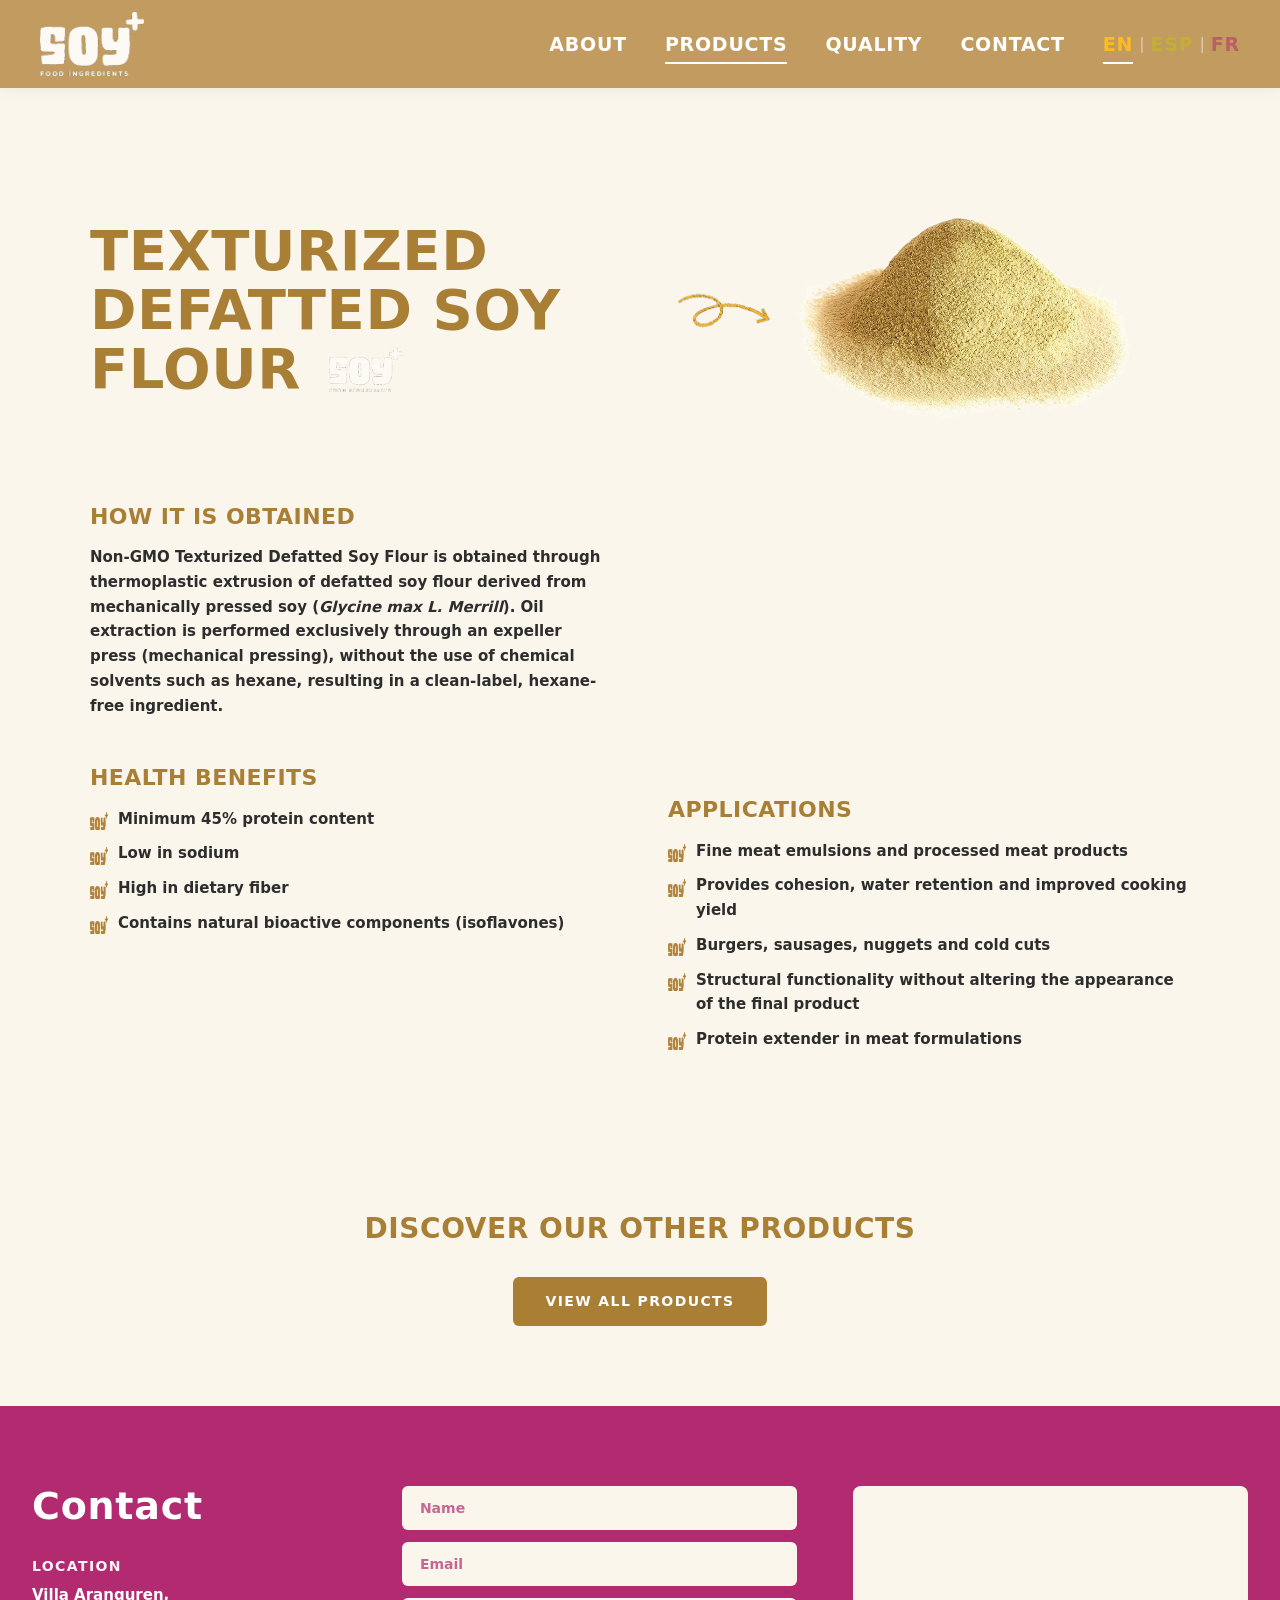
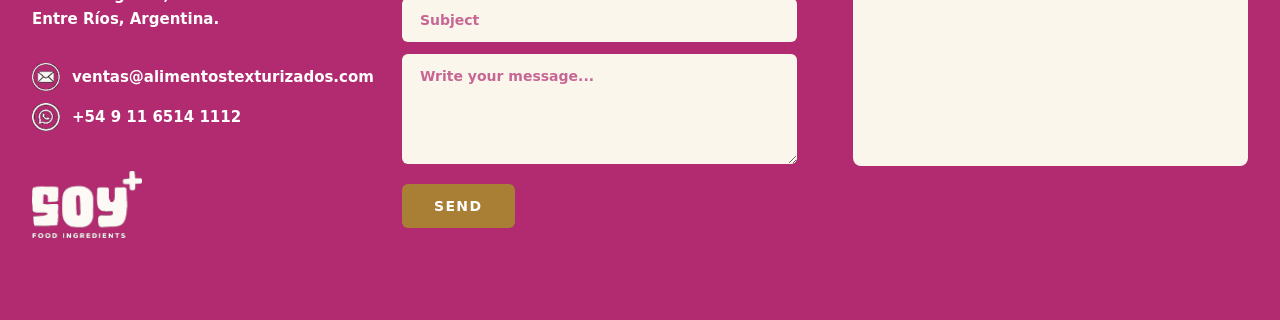
<file: en/productos/harina-de-soja-desgrasada-texturizada.html>
<!DOCTYPE html>
<html lang="en">
<head>
  <meta charset="UTF-8" />
  <meta name="viewport" content="width=device-width, initial-scale=1.0" />
  <title>Texturized Defatted Soy Flour | SOY+ Food Ingredients</title>
  <meta name="description" content="SOY+ Texturized Defatted Soy Flour: ideal for the food industry, with high protein content and excellent versatility." />
  <lisrc="../../assets/logos/soy-blanco.png"<link rel="stylesheet" href="https://use.typekit.net/dzq4suj.css" />
  <link rel="stylesheet" href="../../styles.css" />
</head>
<body>

  <header class="header">
    <div class="header-inner">
      <a href="/en/" class="logo-link" aria-label="SOY+ Home">
        <img src="../../assets/logos/soy-blanco.png" alt="SOY+ Food Ingredients" class="logo-header" />
      </a>

      <button class="menu-toggle" aria-label="Open menu">
        <span></span>
        <span></span>
        <span></span>
      </button>

      <nav class="nav" aria-label="Main menu">
        <a href="/en/#about">About</a>
        <a href="/en/productos.html" class="active">Products</a>
        <a href="/en/#quality">Quality</a>
        <a href="/en/#contact">Contact</a>
        <div class="lang-group"><span class="lang-switch lang-active lang-en">EN</span><span class="lang-sep">|</span><a href="/productos/harina-de-soja-desgrasada-texturizada.html" class="lang-switch lang-esp">ESP</a><span class="lang-sep">|</span><a href="/fr/productos/harina-de-soja-desgrasada-texturizada.html" class="lang-switch lang-fr">FR</a></div>
      </nav>
    </div>
  </header>

  <main class="producto-detail">
    <section class="producto-detail-section bg-light">
      <div class="producto-detail-inner">

        <div class="producto-titulo-row">
          <h1>
            Texturized Defatted Soy Flour
            <span class="soy-suffix"><img src="../../assets/logos/soy-blanco.png" alt="SOY+" /></span>
          </h1>

          <div class="producto-image-wrap">
            <img src="../../assets/icons/flecha-curva.png" alt="" class="flecha" />
            <img src="../../assets/img/producto-harina-monton.png" alt="Texturized Defatted Soy Flour" class="producto-foto" />
          </div>
        </div>

        <div class="producto-content">
          <div class="producto-block">
            <h2>How it is obtained</h2>
            <p>Non-GMO Texturized Defatted Soy Flour is obtained through thermoplastic extrusion of defatted soy flour derived from mechanically pressed soy (<em>Glycine max L. Merrill</em>). Oil extraction is performed exclusively through an expeller press (mechanical pressing), without the use of chemical solvents such as hexane, resulting in a clean-label, hexane-free ingredient.</p>
          </div>
        </div>

        <div class="producto-grid-bottom">
          <div class="producto-block">
            <h2>Health Benefits</h2>
            <ul>
              <li>Minimum 45% protein content</li>
              <li>Low in sodium</li>
              <li>High in dietary fiber</li>
              <li>Contains natural bioactive components (isoflavones)</li>
            </ul>
          </div>

          <div class="producto-block">
            <h2>Applications</h2>
            <ul>
              <li>Fine meat emulsions and processed meat products</li>
              <li>Provides cohesion, water retention and improved cooking yield</li>
              <li>Burgers, sausages, nuggets and cold cuts</li>
              <li>Structural functionality without altering the appearance of the final product</li>
              <li>Protein extender in meat formulations</li>
            </ul>
          </div>
        </div>

      </div>
    </section>

    <section class="otros-productos">
      <h3>Discover our other products</h3>
      <a href="/en/productos.html">View all products</a>
    </section>
  </main>

  <footer class="footer" id="contact">
    <div class="footer-inner">
      <div class="footer-info">
        <h2>Contact</h2>
        <h3>Location</h3>
        <address>
          Villa Aranguren,<br />
          Entre Ríos, Argentina.
        </address>

        <div class="footer-contact">
          <a href="mailto:ventas@alimentostexturizados.com">
            <img src="../../assets/icons/email.png" alt="" />
            ventas@alimentostexturizados.com
          </a>
          <a href="https://wa.me/5491165141112" target="_blank" rel="noopener">
            <img src="../../assets/icons/whatsapp.png" alt="" />
            +54 9 11 6514 1112
          </a>
        </div>

        <img src="../../assets/logos/soy-blanco.png" alt="SOY+ Food Ingredients" class="footer-logo" />
      </div>

      <form class="form" action="https://formspree.io/f/xqendadk" method="POST">
        <input type="text" name="nombre" placeholder="Name" required />
        <input type="email" name="email" placeholder="Email" required />
        <input type="text" name="asunto" placeholder="Subject" required />
        <textarea name="mensaje" placeholder="Write your message..." required></textarea>
        <button type="submit">Send</button>
        <div class="form-status" role="status" aria-live="polite"></div>
      </form>

      <div>
        <iframe
          class="map"
          src="https://www.google.com/maps/embed?pb=!1m18!1m12!1m3!1d3360.7!2d-60.1802694!3d-32.2422762!2m3!1f0!2f0!3f0!3m2!1i1024!2i768!4f13.1!3m3!1m2!1s0x95b6a3f275cc79bf%3A0xc38da9ec4b45b8eb!2sALIMENTOS%20TEXTURIZADOS%20SA!5e0!3m2!1sen!2sar!4v1700000000000!5m2!1sen!2sar"
          loading="lazy"
          referrerpolicy="no-referrer-when-downgrade"
          title="Location map: Villa Aranguren, Entre Ríos">
        </iframe>
      </div>
    </div>
  </footer>

  <script src="../../script.js"></script>
</body>
</html>
</file>
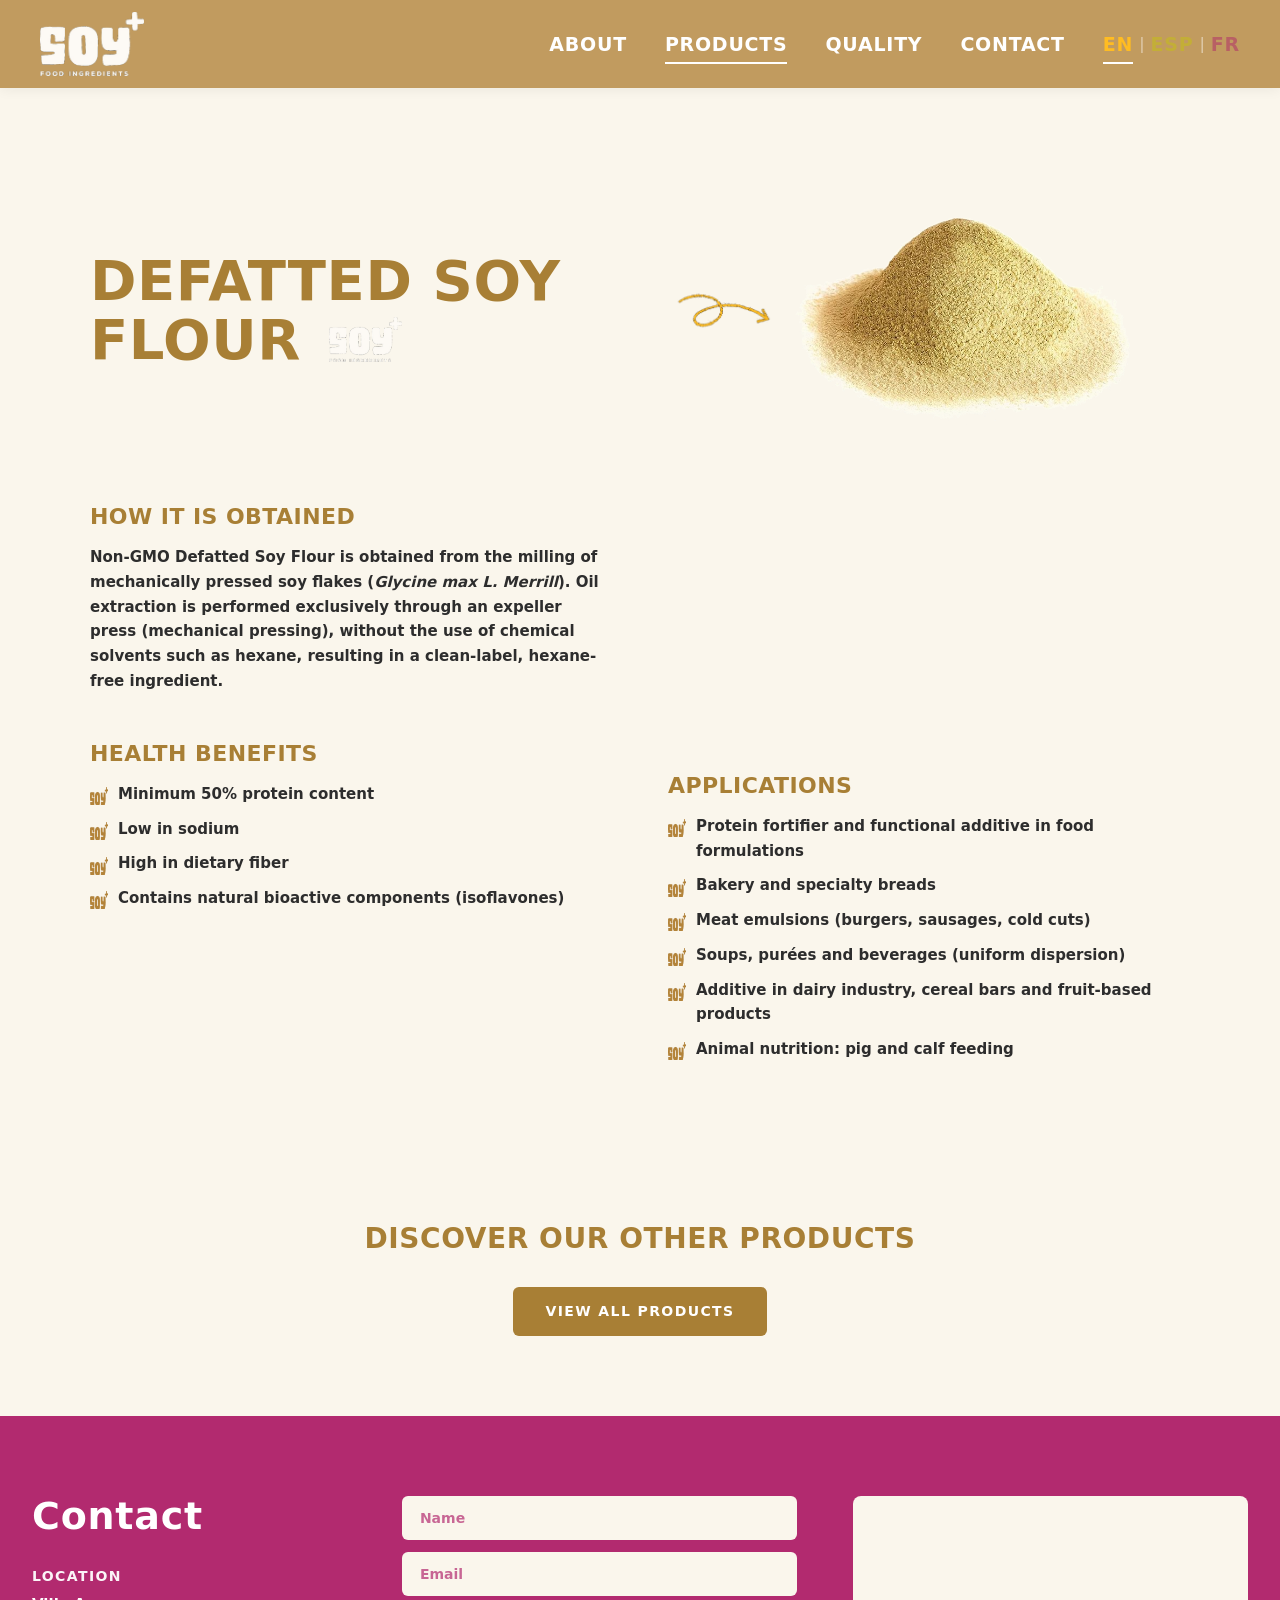
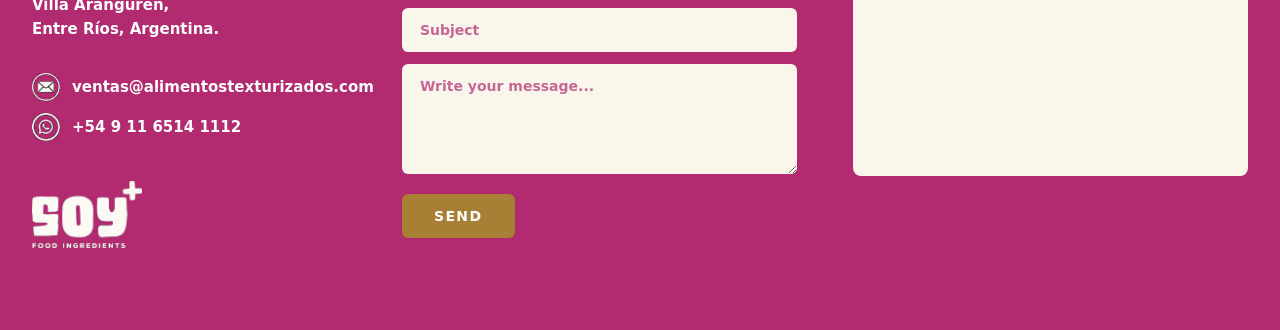
<file: en/productos/harina-de-soja-desgrasada.html>
<!DOCTYPE html>
<html lang="en">
<head>
  <meta charset="UTF-8" />
  <meta name="viewport" content="width=device-width, initial-scale=1.0" />
  <title>Defatted Soy Flour | SOY+ Food Ingredients</title>
  <meta name="description" content="SOY+ Defatted Soy Flour: micronized high-protein product for the food industry, with excellent cost/protein content ratio." />
  <lisrc="../../assets/logos/soy-blanco.png"<link rel="stylesheet" href="https://use.typekit.net/dzq4suj.css" />
  <link rel="stylesheet" href="../../styles.css" />
</head>
<body>

  <header class="header">
    <div class="header-inner">
      <a href="/en/" class="logo-link" aria-label="SOY+ Home">
        <img src="../../assets/logos/soy-blanco.png" alt="SOY+ Food Ingredients" class="logo-header" />
      </a>

      <button class="menu-toggle" aria-label="Open menu">
        <span></span>
        <span></span>
        <span></span>
      </button>

      <nav class="nav" aria-label="Main menu">
        <a href="/en/#about">About</a>
        <a href="/en/productos.html" class="active">Products</a>
        <a href="/en/#quality">Quality</a>
        <a href="/en/#contact">Contact</a>
        <div class="lang-group"><span class="lang-switch lang-active lang-en">EN</span><span class="lang-sep">|</span><a href="/productos/harina-de-soja-desgrasada.html" class="lang-switch lang-esp">ESP</a><span class="lang-sep">|</span><a href="/fr/productos/harina-de-soja-desgrasada.html" class="lang-switch lang-fr">FR</a></div>
      </nav>
    </div>
  </header>

  <main class="producto-detail">
    <section class="producto-detail-section bg-light">
      <div class="producto-detail-inner">

        <div class="producto-titulo-row">
          <h1>
            Defatted Soy Flour
            <span class="soy-suffix"><img src="../../assets/logos/soy-blanco.png" alt="SOY+" /></span>
          </h1>

          <div class="producto-image-wrap">
            <img src="../../assets/icons/flecha-curva.png" alt="" class="flecha" />
            <img src="../../assets/img/producto-harina-monton.png" alt="Defatted Soy Flour" class="producto-foto" />
          </div>
        </div>

        <div class="producto-content">
          <div class="producto-block">
            <h2>How it is obtained</h2>
            <p>Non-GMO Defatted Soy Flour is obtained from the milling of mechanically pressed soy flakes (<em>Glycine max L. Merrill</em>). Oil extraction is performed exclusively through an expeller press (mechanical pressing), without the use of chemical solvents such as hexane, resulting in a clean-label, hexane-free ingredient.</p>
          </div>
        </div>

        <div class="producto-grid-bottom">
          <div class="producto-block">
            <h2>Health Benefits</h2>
            <ul>
              <li>Minimum 50% protein content</li>
              <li>Low in sodium</li>
              <li>High in dietary fiber</li>
              <li>Contains natural bioactive components (isoflavones)</li>
            </ul>
          </div>

          <div class="producto-block">
            <h2>Applications</h2>
            <ul>
              <li>Protein fortifier and functional additive in food formulations</li>
              <li>Bakery and specialty breads</li>
              <li>Meat emulsions (burgers, sausages, cold cuts)</li>
              <li>Soups, purées and beverages (uniform dispersion)</li>
              <li>Additive in dairy industry, cereal bars and fruit-based products</li>
              <li>Animal nutrition: pig and calf feeding</li>
            </ul>
          </div>
        </div>

      </div>
    </section>

    <section class="otros-productos">
      <h3>Discover our other products</h3>
      <a href="/en/productos.html">View all products</a>
    </section>
  </main>

  <footer class="footer" id="contact">
    <div class="footer-inner">
      <div class="footer-info">
        <h2>Contact</h2>
        <h3>Location</h3>
        <address>
          Villa Aranguren,<br />
          Entre Ríos, Argentina.
        </address>

        <div class="footer-contact">
          <a href="mailto:ventas@alimentostexturizados.com">
            <img src="../../assets/icons/email.png" alt="" />
            ventas@alimentostexturizados.com
          </a>
          <a href="https://wa.me/5491165141112" target="_blank" rel="noopener">
            <img src="../../assets/icons/whatsapp.png" alt="" />
            +54 9 11 6514 1112
          </a>
        </div>

        <img src="../../assets/logos/soy-blanco.png" alt="SOY+ Food Ingredients" class="footer-logo" />
      </div>

      <form class="form" action="https://formspree.io/f/xqendadk" method="POST">
        <input type="text" name="nombre" placeholder="Name" required />
        <input type="email" name="email" placeholder="Email" required />
        <input type="text" name="asunto" placeholder="Subject" required />
        <textarea name="mensaje" placeholder="Write your message..." required></textarea>
        <button type="submit">Send</button>
        <div class="form-status" role="status" aria-live="polite"></div>
      </form>

      <div>
        <iframe
          class="map"
          src="https://www.google.com/maps/embed?pb=!1m18!1m12!1m3!1d3360.7!2d-60.1802694!3d-32.2422762!2m3!1f0!2f0!3f0!3m2!1i1024!2i768!4f13.1!3m3!1m2!1s0x95b6a3f275cc79bf%3A0xc38da9ec4b45b8eb!2sALIMENTOS%20TEXTURIZADOS%20SA!5e0!3m2!1sen!2sar!4v1700000000000!5m2!1sen!2sar"
          loading="lazy"
          referrerpolicy="no-referrer-when-downgrade"
          title="Location map: Villa Aranguren, Entre Ríos">
        </iframe>
      </div>
    </div>
  </footer>

  <script src="../../script.js"></script>
</body>
</html>
</file>
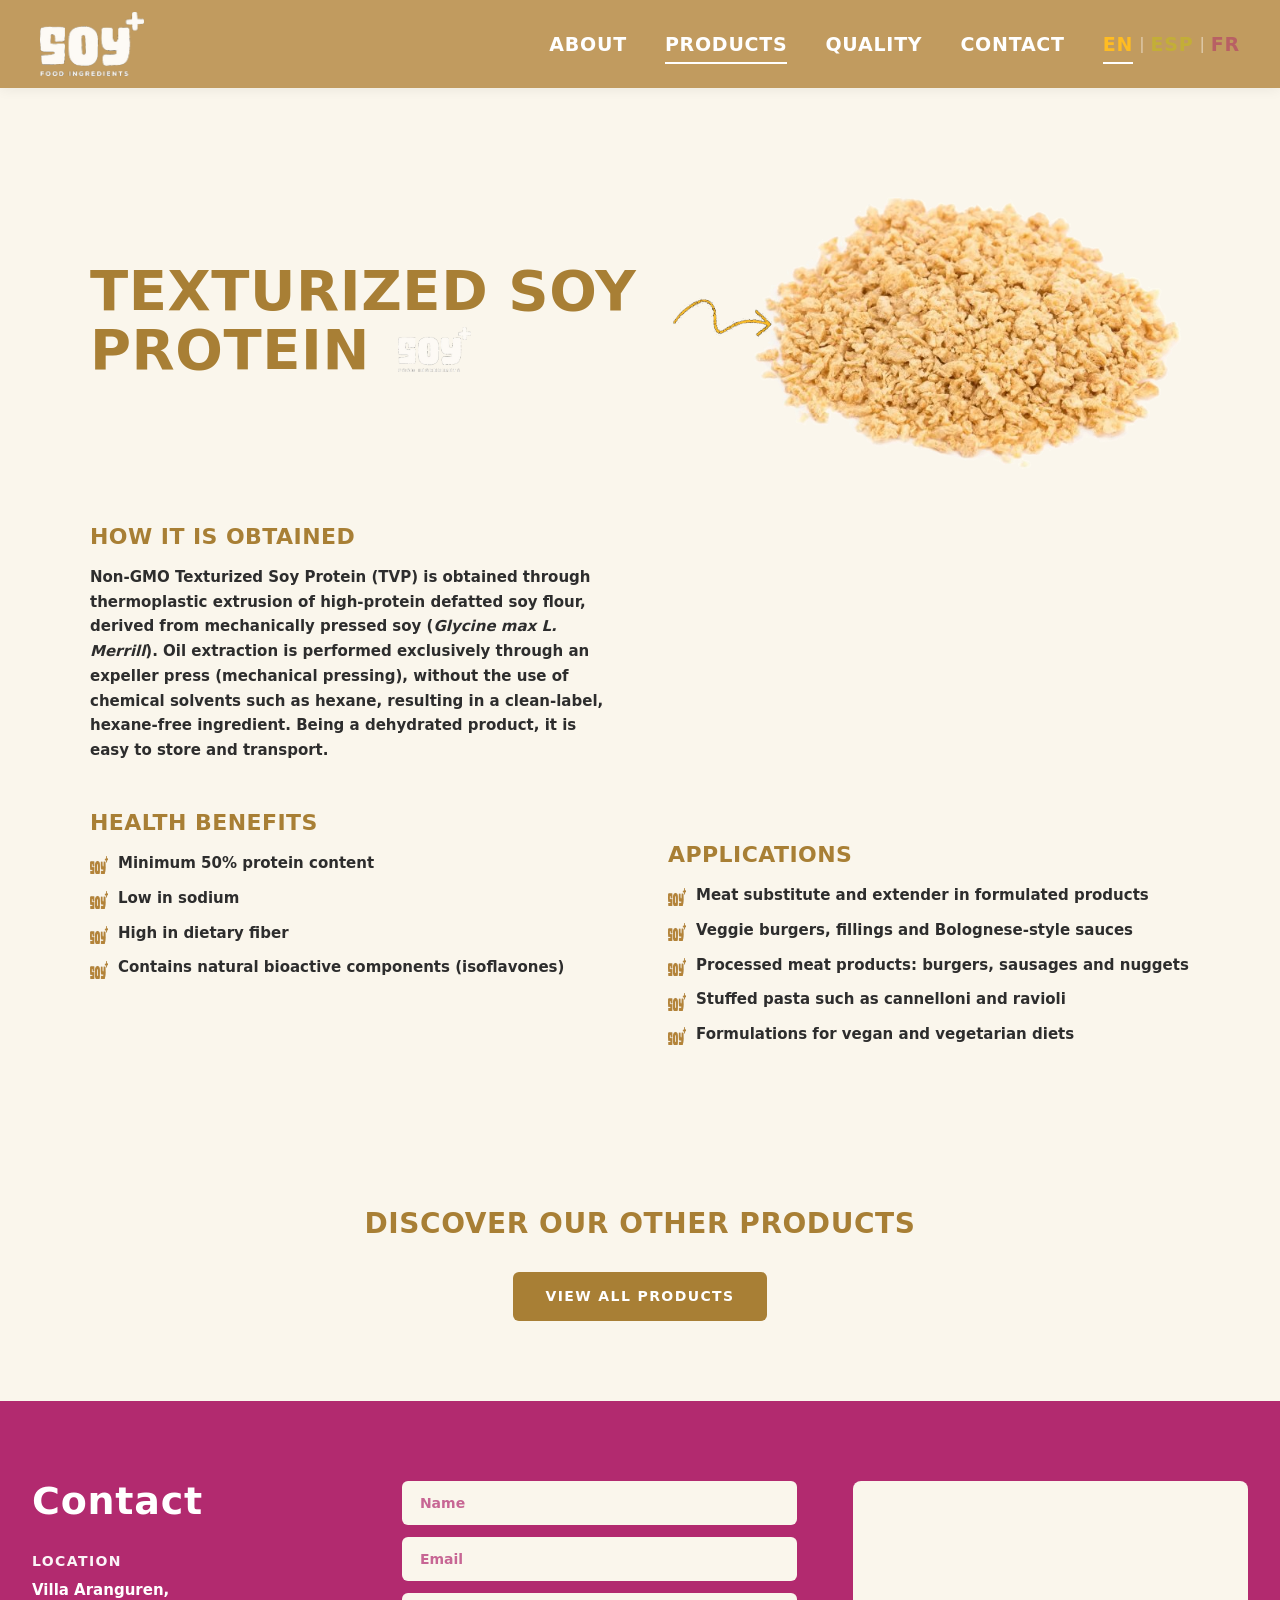
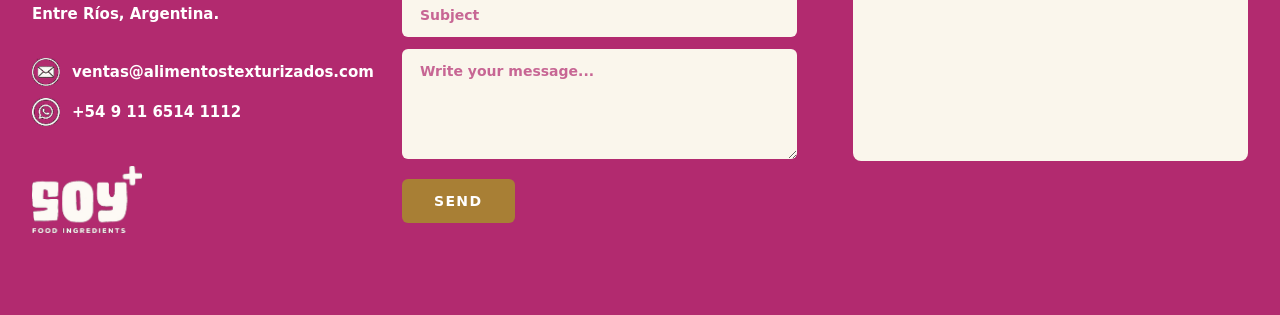
<file: en/productos/proteina-de-soja-texturizada.html>
<!DOCTYPE html>
<html lang="en">
<head>
  <meta charset="UTF-8" />
  <meta name="viewport" content="width=device-width, initial-scale=1.0" />
  <title>Texturized Soy Protein | SOY+ Food Ingredients</title>
  <meta name="description" content="SOY+ Texturized Soy Protein (TVP) is obtained from high-protein defatted soy flour. Ideal for the food and beverage industry." />
  <lisrc="../../assets/logos/soy-blanco.png"<link rel="stylesheet" href="https://use.typekit.net/dzq4suj.css" />
  <link rel="stylesheet" href="../../styles.css" />
</head>
<body>

  <header class="header">
    <div class="header-inner">
      <a href="/en/" class="logo-link" aria-label="SOY+ Home">
        <img src="../../assets/logos/soy-blanco.png" alt="SOY+ Food Ingredients" class="logo-header" />
      </a>

      <button class="menu-toggle" aria-label="Open menu">
        <span></span>
        <span></span>
        <span></span>
      </button>

      <nav class="nav" aria-label="Main menu">
        <a href="/en/#about">About</a>
        <a href="/en/productos.html" class="active">Products</a>
        <a href="/en/#quality">Quality</a>
        <a href="/en/#contact">Contact</a>
        <div class="lang-group"><span class="lang-switch lang-active lang-en">EN</span><span class="lang-sep">|</span><a href="/productos/proteina-de-soja-texturizada.html" class="lang-switch lang-esp">ESP</a><span class="lang-sep">|</span><a href="/fr/productos/proteina-de-soja-texturizada.html" class="lang-switch lang-fr">FR</a></div>
      </nav>
    </div>
  </header>

  <main class="producto-detail">
    <section class="producto-detail-section bg-light">
      <div class="producto-detail-inner">

        <div class="producto-titulo-row">
          <h1>
            Texturized Soy Protein
            <span class="soy-suffix"><img src="../../assets/logos/soy-blanco.png" alt="SOY+" /></span>
          </h1>

          <div class="producto-image-wrap">
            <img src="../../assets/icons/flecha-espiral.png" alt="" class="flecha" />
            <img src="../../assets/img/producto-tvp-monton.png" alt="Texturized Soy Protein" class="producto-foto" />
          </div>
        </div>

        <div class="producto-content">
          <div class="producto-block">
            <h2>How it is obtained</h2>
            <p>Non-GMO Texturized Soy Protein (TVP) is obtained through thermoplastic extrusion of high-protein defatted soy flour, derived from mechanically pressed soy (<em>Glycine max L. Merrill</em>). Oil extraction is performed exclusively through an expeller press (mechanical pressing), without the use of chemical solvents such as hexane, resulting in a clean-label, hexane-free ingredient. Being a dehydrated product, it is easy to store and transport.</p>
          </div>
        </div>

        <div class="producto-grid-bottom">
          <div class="producto-block">
            <h2>Health Benefits</h2>
            <ul>
              <li>Minimum 50% protein content</li>
              <li>Low in sodium</li>
              <li>High in dietary fiber</li>
              <li>Contains natural bioactive components (isoflavones)</li>
            </ul>
          </div>

          <div class="producto-block">
            <h2>Applications</h2>
            <ul>
              <li>Meat substitute and extender in formulated products</li>
              <li>Veggie burgers, fillings and Bolognese-style sauces</li>
              <li>Processed meat products: burgers, sausages and nuggets</li>
              <li>Stuffed pasta such as cannelloni and ravioli</li>
              <li>Formulations for vegan and vegetarian diets</li>
            </ul>
          </div>
        </div>

      </div>
    </section>

    <section class="otros-productos">
      <h3>Discover our other products</h3>
      <a href="/en/productos.html">View all products</a>
    </section>
  </main>

  <footer class="footer" id="contact">
    <div class="footer-inner">
      <div class="footer-info">
        <h2>Contact</h2>
        <h3>Location</h3>
        <address>
          Villa Aranguren,<br />
          Entre Ríos, Argentina.
        </address>

        <div class="footer-contact">
          <a href="mailto:ventas@alimentostexturizados.com">
            <img src="../../assets/icons/email.png" alt="" />
            ventas@alimentostexturizados.com
          </a>
          <a href="https://wa.me/5491165141112" target="_blank" rel="noopener">
            <img src="../../assets/icons/whatsapp.png" alt="" />
            +54 9 11 6514 1112
          </a>
        </div>

        <img src="../../assets/logos/soy-blanco.png" alt="SOY+ Food Ingredients" class="footer-logo" />
      </div>

      <form class="form" action="https://formspree.io/f/xqendadk" method="POST">
        <input type="text" name="nombre" placeholder="Name" required />
        <input type="email" name="email" placeholder="Email" required />
        <input type="text" name="asunto" placeholder="Subject" required />
        <textarea name="mensaje" placeholder="Write your message..." required></textarea>
        <button type="submit">Send</button>
        <div class="form-status" role="status" aria-live="polite"></div>
      </form>

      <div>
        <iframe
          class="map"
          src="https://www.google.com/maps/embed?pb=!1m18!1m12!1m3!1d3360.7!2d-60.1802694!3d-32.2422762!2m3!1f0!2f0!3f0!3m2!1i1024!2i768!4f13.1!3m3!1m2!1s0x95b6a3f275cc79bf%3A0xc38da9ec4b45b8eb!2sALIMENTOS%20TEXTURIZADOS%20SA!5e0!3m2!1sen!2sar!4v1700000000000!5m2!1sen!2sar"
          loading="lazy"
          referrerpolicy="no-referrer-when-downgrade"
          title="Location map: Villa Aranguren, Entre Ríos">
        </iframe>
      </div>
    </div>
  </footer>

  <script src="../../script.js"></script>
</body>
</html>
</file>
<file: styles.css>
/* ================================================
   SOY+ Food Ingredients - Estilos
   ================================================ */

/* Tipografía: Nexa via Adobe Fonts (Typekit)
   El <link> a Typekit se carga desde cada HTML.
   - Nexa Rust Sans (weight 900) → títulos
   - Nexa (weight 600 = Bold) → texto destacado
   - Nexa (weight 500 = SemiBold) → cuerpo */

/* ================================================
   VARIABLES
   ================================================ */
:root {
  /* Colores del diseño */
  --dorado: #A87F35;
  --dorado-claro: #BC9145;
  --dorado-suave: #D4AB5C;
  --magenta: #B22A6F;
  --magenta-oscuro: #9C2461;
  --crema: #F5EFE0;
  --crema-claro: #FAF6EC;
  --beige-tarjeta: #E8E2D5;
  --texto-oscuro: #2D2D2D;
  --texto-medio: #555;
  --blanco: #FFFFFF;

  /* Tipografía Nexa via Adobe Fonts
     --font-display: títulos (font-weight: 900)
     --font-body: texto general (font-weight: 500 cuerpo, 600 destacado) */
  --font-display: 'nexa-rust-sans', system-ui, sans-serif;
  --font-body: 'nexa', system-ui, sans-serif;

  /* Layout */
  --max-width: 1280px;
  --header-height: 88px;
}

/* ================================================
   RESET Y BASE
   ================================================ */
* {
  margin: 0;
  padding: 0;
  box-sizing: border-box;
}

html {
  scroll-behavior: smooth;
}

body {
  font-family: var(--font-body);
  font-weight: 500;
  color: var(--texto-oscuro);
  line-height: 1.5;
  background: var(--blanco);
  -webkit-font-smoothing: antialiased;
  -moz-osx-font-smoothing: grayscale;
}

img {
  max-width: 100%;
  height: auto;
  display: block;
}

a {
  text-decoration: none;
  color: inherit;
}

h1, h2, h3, h4, h5, h6 {
  font-family: var(--font-display);
  font-weight: 900;
  line-height: 1.1;
  letter-spacing: -0.01em;
}

/* ================================================
   HEADER / NAVBAR
   ================================================ */
.header {
  position: fixed;
  top: 0;
  left: 0;
  right: 0;
  height: var(--header-height);
  background: rgba(178, 131, 56, 0.8);
  backdrop-filter: blur(8px);
  -webkit-backdrop-filter: blur(8px);
  z-index: 100;
  box-shadow: 0 2px 12px rgba(0,0,0,0.06);
}

/* En páginas sin Hero (productos, detalles), el header se ve sobre fondos claros.
   El backdrop-filter hace que se vea elegante sobre cualquier contenido. */

.header-inner {
  width: 100%;
  height: 100%;
  margin: 0;
  padding: 0 40px;
  display: flex;
  align-items: center;
  justify-content: space-between;
  gap: 24px;
}

.logo-link {
  flex-shrink: 0;
}

.logo-header {
  height: 64px;
  width: auto;
}

.nav {
  display: flex;
  align-items: center;
  gap: 38px;
}

.nav a {
  color: var(--blanco);
  font-family: var(--font-body);
  font-weight: 600;
  font-size: 19px;
  letter-spacing: 0.04em;
  text-transform: uppercase;
  transition: opacity 0.2s ease, transform 0.2s ease;
  position: relative;
}

.nav a:not(.lang-switch)::after {
  content: '';
  position: absolute;
  left: 0;
  bottom: -6px;
  width: 0;
  height: 2px;
  background: var(--blanco);
  transition: width 0.3s ease;
}

.nav a:hover::after,
.nav a.active::after {
  width: 100%;
}

.nav a:hover {
  opacity: 0.9;
}

.lang-group {
  display: flex;
  align-items: center;
  gap: 6px;
}

.lang-sep {
  color: var(--blanco);
  opacity: 0.5;
  font-size: 16px;
}

.lang-switch {
  color: var(--blanco);
  font-family: var(--font-body);
  font-weight: 600;
  font-size: 19px;
  letter-spacing: 0.04em;
  text-transform: uppercase;
  cursor: pointer;
  user-select: none;
  transition: opacity 0.2s ease;
  text-decoration: none;
  position: relative;
}

.lang-switch:hover {
  opacity: 0.85;
}

.lang-active {
  opacity: 1;
  cursor: default;
  pointer-events: none;
  font-weight: 900;
}

.lang-active.lang-en { color: #FFBC22; }
.lang-active.lang-esp { color: #C6C607; }
.lang-active.lang-fr { color: #AD1A6B; }

.lang-active::after {
  content: '';
  position: absolute;
  left: 0;
  bottom: -6px;
  width: 100%;
  height: 2px;
  background: var(--blanco);
}

.lang-switch:not(.lang-active) {
  opacity: 0.45;
}

.lang-switch[href="/en/"],
.lang-switch[href="/en/productos.html"],
.lang-switch[href*="/en/productos/"] {
  color: #FFBC22;
}

.lang-switch[href="/"],
.lang-switch[href="/productos.html"],
.lang-switch[href*="/productos/"] {
  color: #C6C607;
}

.lang-switch[href="/fr/"],
.lang-switch[href="/fr/productos.html"],
.lang-switch[href*="/fr/productos/"] {
  color: #AD1A6B;
}

.lang-active::after {
  content: '';
  position: absolute;
  left: 0;
  bottom: -6px;
  width: 100%;
  height: 2px;
  background: var(--blanco);
}

/* Menú mobile */
.menu-toggle {
  display: none;
  background: none;
  border: none;
  cursor: pointer;
  padding: 8px;
}

.menu-toggle span {
  display: block;
  width: 28px;
  height: 3px;
  background: var(--blanco);
  margin: 5px 0;
  transition: transform 0.3s ease, opacity 0.3s ease;
  border-radius: 2px;
}

.menu-toggle.open span:nth-child(1) {
  transform: translateY(8px) rotate(45deg);
}
.menu-toggle.open span:nth-child(2) {
  opacity: 0;
}
.menu-toggle.open span:nth-child(3) {
  transform: translateY(-8px) rotate(-45deg);
}

/* ================================================
   HERO HOME
   ================================================ */
.hero {
  position: relative;
  height: 75vh;
  min-height: 520px;
  margin-top: 0;
  background: url('assets/img/hero-tvp.jpg') center/cover no-repeat;
  display: flex;
  align-items: center;
  justify-content: center;
  overflow: hidden;
}

.hero::before {
  content: '';
  position: absolute;
  inset: 0;
  background: rgba(65, 64, 66, 0.5);
}

.hero-logo {
  width: min(340px, 50vw);
  position: relative;
  z-index: 2;
  animation: fadeInScale 1s ease both;
}

@keyframes fadeInScale {
  from {
    opacity: 0;
    transform: scale(0.92);
  }
  to {
    opacity: 1;
    transform: scale(1);
  }
}

/* ================================================
   TAGLINE BAR
   ================================================ */
.tagline {
  background: var(--dorado);
  padding: 56px 32px;
  text-align: center;
}

.tagline p {
  font-family: var(--font-body);
  font-weight: 600;
  color: var(--blanco);
  font-size: 19px;
  letter-spacing: 0.04em;
  text-transform: uppercase;
  max-width: 780px;
  margin: 0 auto;
  line-height: 1.4;
}

/* ================================================
   NOSOTROS - VALORES / MISIÓN / VISIÓN
   ================================================ */
.nosotros {
  position: relative;
  padding: 100px 32px;
  background: url('assets/img/tvp-madera.jpg') center/cover no-repeat;
}

.nosotros::before {
  content: '';
  position: absolute;
  inset: 0;
  background: rgba(255,255,255,0.15);
}

.cards {
  position: relative;
  display: grid;
  grid-template-columns: repeat(3, 1fr);
  gap: 32px;
  max-width: 1100px;
  margin: 0 auto;
}

.card {
  background: rgba(232, 226, 213, 0.92);
  backdrop-filter: blur(4px);
  -webkit-backdrop-filter: blur(4px);
  border-radius: 16px;
  padding: 48px 32px;
  text-align: center;
  min-height: 320px;
  display: flex;
  flex-direction: column;
  align-items: center;
  box-shadow: 0 8px 32px rgba(0,0,0,0.08);
  transition: transform 0.4s ease, box-shadow 0.4s ease;
}

.card:hover {
  transform: translateY(-6px);
  box-shadow: 0 16px 40px rgba(0,0,0,0.12);
}

.card-icon {
  width: 56px;
  height: 56px;
  object-fit: contain;
  margin-bottom: 28px;
}

.card h3 {
  font-family: var(--font-display);
  font-weight: 600;
  color: var(--dorado);
  font-size: 28px;
  letter-spacing: 0.02em;
  margin-bottom: 24px;
  text-transform: uppercase;
}

.card p {
  font-family: var(--font-body);
  font-weight: 600;
  color: var(--dorado);
  font-size: 15px;
  line-height: 1.5;
}

/* ================================================
   CALIDAD
   ================================================ */
.calidad {
  position: relative;
  padding: 100px 32px;
  background: var(--crema-claro);
  overflow: hidden;
}

.calidad::before,
.calidad::after {
  content: '';
  position: absolute;
  width: 280px;
  height: 280px;
  background: var(--dorado);
  opacity: 0.08;
  border-radius: 50%;
  filter: blur(60px);
}

.calidad::before {
  top: 50px;
  left: -100px;
}

.calidad::after {
  bottom: 50px;
  right: -100px;
}

.calidad-inner {
  position: relative;
  max-width: 1100px;
  margin: 0 auto;
}

.calidad h2 {
  text-align: center;
  font-size: clamp(38px, 5vw, 52px);
  color: #C8E835;
  margin-bottom: 56px;
  letter-spacing: 0.02em;
  text-transform: uppercase;
}

.calidad-content {
  display: grid;
  grid-template-columns: 1fr 1fr;
  gap: 48px;
  margin-bottom: 56px;
}

.calidad-content p {
  font-family: var(--font-body);
  font-weight: 600;
  color: var(--texto-oscuro);
  font-size: 15px;
  line-height: 1.65;
  margin-bottom: 18px;
}

.calidad-content p .highlight {
  color: var(--magenta);
  font-weight: 600;
}

.certs {
  padding-top: 40px;
  border-top: 1px solid rgba(0,0,0,0.08);
}

.certs-logos {
  display: flex;
  align-items: center;
  justify-content: space-around;
  gap: 32px;
  flex-wrap: wrap;
}

.certs-logos img {
  height: 80px;
  width: auto;
  object-fit: contain;
  opacity: 0.95;
  transition: opacity 0.3s ease, transform 0.3s ease;
}

.certs-logos img:hover {
  opacity: 1;
  transform: scale(1.05);
}

/* ================================================
   FOOTER / CONTACTO
   ================================================ */
.footer {
  background: var(--magenta);
  color: var(--blanco);
  padding: 80px 32px 48px;
}

.footer-inner {
  max-width: var(--max-width);
  margin: 0 auto;
  display: grid;
  grid-template-columns: 1.1fr 1.4fr 1.4fr;
  gap: 56px;
}

.footer h2 {
  font-family: var(--font-display);
  font-size: 38px;
  margin-bottom: 32px;
  letter-spacing: 0.02em;
}

.footer-info h3 {
  font-family: var(--font-body);
  font-weight: 600;
  font-size: 14px;
  letter-spacing: 0.1em;
  text-transform: uppercase;
  margin-bottom: 8px;
  opacity: 0.95;
}

.footer-info address {
  font-style: normal;
  font-size: 15px;
  font-weight: 600;
  line-height: 1.6;
  margin-bottom: 32px;
}

.footer-contact {
  display: flex;
  flex-direction: column;
  gap: 12px;
  margin-bottom: 40px;
}

.footer-contact a {
  display: flex;
  align-items: center;
  gap: 12px;
  font-size: 15px;
  font-weight: 600;
  color: var(--blanco);
  transition: opacity 0.2s ease;
}

.footer-contact a:hover {
  opacity: 0.85;
}

.footer-contact img {
  width: 28px;
  height: 28px;
  flex-shrink: 0;
}

.footer-logo {
  width: 110px;
  margin-top: 16px;
}

/* Form */
.form {
  display: flex;
  flex-direction: column;
  gap: 12px;
}

.form input,
.form textarea {
  background: var(--crema-claro);
  border: none;
  border-radius: 6px;
  padding: 14px 18px;
  font-family: var(--font-body);
  font-size: 14px;
  font-weight: 600;
  color: var(--texto-oscuro);
  outline: none;
  transition: box-shadow 0.2s ease;
}

.form input::placeholder,
.form textarea::placeholder {
  color: var(--magenta);
  opacity: 0.7;
  font-weight: 600;
}

.form input:focus,
.form textarea:focus {
  box-shadow: 0 0 0 3px rgba(255,255,255,0.4);
}

.form textarea {
  resize: vertical;
  min-height: 110px;
  font-family: var(--font-body);
}

.form button {
  background: var(--dorado);
  color: var(--blanco);
  border: none;
  padding: 14px 32px;
  font-family: var(--font-body);
  font-weight: 600;
  font-size: 14px;
  letter-spacing: 0.1em;
  text-transform: uppercase;
  border-radius: 6px;
  cursor: pointer;
  align-self: flex-start;
  margin-top: 8px;
  transition: background 0.2s ease, transform 0.2s ease;
}

.form button:hover {
  background: var(--dorado-claro);
  transform: translateY(-1px);
}

.form-status {
  margin-top: 12px;
  font-size: 14px;
  font-weight: 600;
  min-height: 20px;
}

.form-status.success {
  color: #B6FFC7;
}

.form-status.error {
  color: #FFD0D0;
}

/* Mapa */
.map {
  width: 100%;
  height: 280px;
  border-radius: 8px;
  border: none;
  background: var(--crema-claro);
}

/* ================================================
   PÁGINA PRODUCTOS - LISTADO
   ================================================ */
.productos-grid {
  margin-top: var(--header-height);
  background: var(--crema-claro);
  padding: 100px 32px 0;
  position: relative;
  background-image: url('assets/img/fondo-soja-semillas.jpg');
  background-size: cover;
  background-position: center;
}

.productos-grid::before {
  content: '';
  position: absolute;
  inset: 0;
  background: rgba(255,255,255,0.7);
}

.productos-inner {
  position: relative;
  max-width: 1200px;
  margin: 0 auto;
}

.productos-grid h1 {
  text-align: center;
  font-size: clamp(40px, 5.5vw, 60px);
  color: var(--dorado);
  margin-bottom: 80px;
  letter-spacing: 0.02em;
  text-transform: uppercase;
}

.productos-cards {
  display: grid;
  grid-template-columns: repeat(3, 1fr);
  gap: 48px;
  padding-bottom: 120px;
}

.producto-card {
  text-align: center;
  display: flex;
  flex-direction: column;
  align-items: center;
  padding: 24px;
  transition: transform 0.4s ease;
}

.producto-card:hover {
  transform: translateY(-8px);
}

.producto-card-icon {
  width: 140px;
  height: 140px;
  object-fit: contain;
  margin-bottom: 32px;
}

.producto-card h2 {
  font-family: var(--font-display);
  font-weight: 500;
  color: var(--dorado);
  font-size: 26px;
  line-height: 1.2;
  letter-spacing: -0.005em;
  margin-bottom: 24px;
  min-height: 64px;
}

.btn-ver {
  background: var(--blanco);
  color: var(--dorado);
  padding: 10px 28px;
  border-radius: 4px;
  font-family: var(--font-display);
  font-weight: 600;
  font-size: 18px;
  letter-spacing: 0.02em;
  border: 1px solid rgba(194, 152, 69, 0.2);
  box-shadow: 0 4px 16px rgba(0,0,0,0.06);
  transition: all 0.3s ease;
  display: inline-block;
}

.btn-ver:hover {
  background: var(--dorado);
  color: var(--blanco);
  box-shadow: 0 6px 20px rgba(194, 152, 69, 0.35);
}

/* ================================================
   PÁGINA DETALLE PRODUCTO
   ================================================ */
.producto-detail {
  margin-top: var(--header-height);
}

.producto-detail-section {
  position: relative;
  padding: 72px 32px;
}

.producto-detail-section.bg-tvp {
  background: url('assets/img/tvp-madera.jpg') center/cover no-repeat;
}

.producto-detail-section.bg-tvp::before {
  content: '';
  position: absolute;
  inset: 0;
  background: rgba(255,255,255,0.6);
}

.producto-detail-section.bg-light {
  background: var(--crema-claro);
}

.producto-detail-inner {
  position: relative;
  max-width: 1100px;
  margin: 0 auto;
}

.producto-titulo-row {
  display: grid;
  grid-template-columns: 1.3fr 1fr;
  gap: 48px;
  align-items: center;
  margin-bottom: 40px;
}

.producto-detail h1 {
  font-family: var(--font-display);
  font-size: clamp(36px, 5vw, 56px);
  color: var(--dorado);
  letter-spacing: 0.01em;
  line-height: 1.05;
  text-transform: uppercase;
}

.producto-detail h1 .soy-suffix {
  display: inline-block;
  vertical-align: middle;
  margin-left: 8px;
}

.producto-detail h1 .soy-suffix img {
  display: inline-block;
  height: 0.8em;
  vertical-align: baseline;
}

.producto-image-wrap {
  position: relative;
  display: flex;
  align-items: center;
  justify-content: center;
}

.producto-image-wrap .flecha {
  position: absolute;
  left: -60px;
  top: 50%;
  transform: translateY(-50%);
  width: 100px;
  pointer-events: none;
}

.producto-image-wrap .producto-foto {
  max-width: 100%;
  height: auto;
}

.producto-content {
  display: grid;
  grid-template-columns: 1fr 1fr;
  gap: 56px;
}

.producto-block h2 {
  font-family: var(--font-display);
  font-weight: 600;
  font-size: 22px;
  color: var(--dorado);
  margin-bottom: 16px;
  letter-spacing: 0.02em;
  text-transform: uppercase;
}

.producto-block p,
.producto-block li {
  font-family: var(--font-body);
  font-weight: 600;
  font-size: 15px;
  line-height: 1.65;
  color: var(--texto-oscuro);
  margin-bottom: 8px;
}

.producto-block ul {
  list-style: none;
  padding-left: 0;
}

.producto-block ul li {
  position: relative;
  padding-left: 28px;
  margin-bottom: 10px;
}

.producto-block ul li::before {
  content: '';
  position: absolute;
  left: 0;
  top: 0.35em;
  width: 18px;
  height: 18px;
  background: url('assets/logos/favicon.png') center/contain no-repeat;
}

.producto-block + .producto-block {
  margin-top: 32px;
}

.producto-grid-bottom {
  display: grid;
  grid-template-columns: 1fr 1fr;
  gap: 56px;
  margin-top: 40px;
  align-items: start;
}

/* Sección "ver otros productos" */
.otros-productos {
  background: var(--crema-claro);
  padding: 80px 32px;
  text-align: center;
}

.otros-productos h3 {
  font-family: var(--font-display);
  color: var(--dorado);
  font-size: 28px;
  margin-bottom: 32px;
  letter-spacing: 0.02em;
  text-transform: uppercase;
}

.otros-productos a {
  display: inline-block;
  background: var(--dorado);
  color: var(--blanco);
  padding: 14px 32px;
  border-radius: 6px;
  font-family: var(--font-body);
  font-weight: 600;
  font-size: 14px;
  letter-spacing: 0.1em;
  text-transform: uppercase;
  transition: background 0.2s ease, transform 0.2s ease;
}

.otros-productos a:hover {
  background: var(--dorado-claro);
  transform: translateY(-2px);
}

/* ================================================
   RESPONSIVE
   ================================================ */
@media (max-width: 960px) {
  .nav {
    position: fixed;
    top: var(--header-height);
    left: 0;
    right: 0;
    background: rgba(178, 131, 56, 0.95);
    backdrop-filter: blur(8px);
    -webkit-backdrop-filter: blur(8px);
    flex-direction: column;
    align-items: flex-start;
    gap: 0;
    padding: 16px 0;
    transform: translateX(-100%);
    transition: transform 0.3s ease;
    box-shadow: 0 4px 12px rgba(0,0,0,0.1);
  }

  .nav.open {
    transform: translateX(0);
  }

  .nav a {
    width: 100%;
    padding: 14px 32px;
    border-bottom: 1px solid rgba(255,255,255,0.15);
  }

  .nav a::after {
    display: none;
  }

  .lang-switch {
    width: 100%;
    padding: 14px 32px;
  }

  .menu-toggle {
    display: block;
  }

  .cards,
  .productos-cards {
    grid-template-columns: 1fr;
    gap: 24px;
  }

  .calidad-content,
  .producto-titulo-row,
  .producto-content,
  .producto-grid-bottom {
    grid-template-columns: 1fr;
    gap: 24px;
  }

  .footer-inner {
    grid-template-columns: 1fr;
    gap: 40px;
  }

  .producto-image-wrap .flecha {
    display: none;
  }

  .certs-logos {
    justify-content: center;
    gap: 20px;
  }
}

@media (max-width: 640px) {
  .header-inner {
    padding: 0 16px;
  }

  .logo-header {
    height: 44px;
  }

  .hero {
    min-height: 500px;
  }

  .tagline,
  .nosotros,
  .calidad,
  .footer,
  .productos-grid,
  .producto-detail-section {
    padding-left: 20px;
    padding-right: 20px;
  }

  .nosotros,
  .calidad,
  .producto-detail-section {
    padding-top: 64px;
    padding-bottom: 64px;
  }

  .footer h2 {
    font-size: 30px;
  }

  .productos-grid h1 {
    margin-bottom: 48px;
  }

  .producto-detail h1 {
    font-size: 32px;
  }

  .certs-logos img {
    height: 60px;
  }
}
</file>
